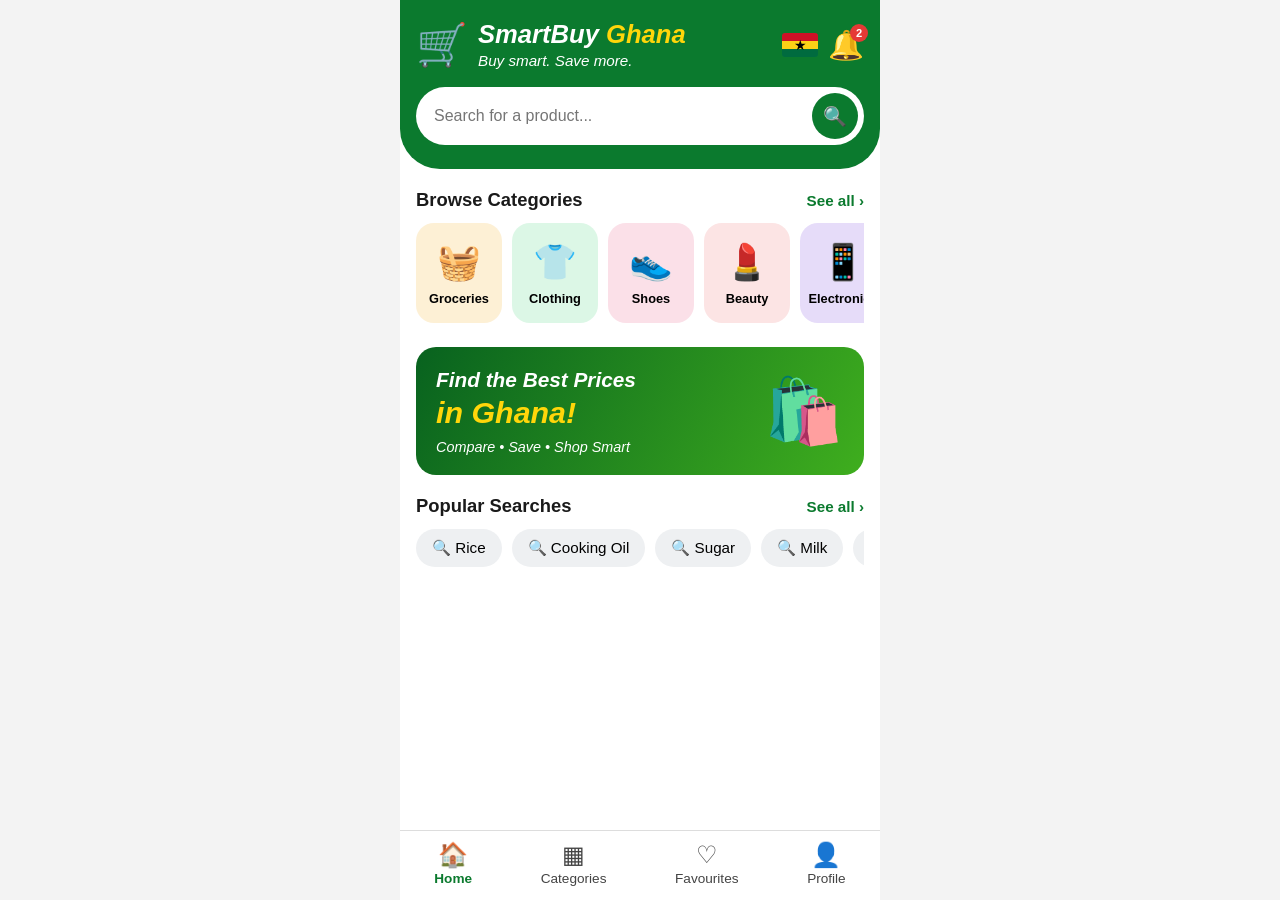
<file: index.html>
<!DOCTYPE html>
<html lang="en">
<head>
  <meta charset="UTF-8" />
  <meta name="viewport" content="width=device-width, initial-scale=1.0" />
  <title>SmartBuy Ghana</title>
  <link rel="stylesheet" href="style.css">
</head>
<body>
  <div class="app">

    <header class="header">
      <div class="brand">
        <span class="logo">🛒</span>
        <div class="brand-text">
          <h1>SmartBuy <span>Ghana</span></h1>
          <p>Buy smart. Save more.</p>
        </div>
        <span class="flag" aria-label="Ghana flag"></span>
        <button class="bell" aria-label="Notifications">🔔<span class="badge">2</span></button>
      </div>

      <form class="search" id="search-form">
        <input type="text" id="search-input" placeholder="Search for a product..." />
        <button type="submit" aria-label="Search">🔍</button>
      </form>
    </header>

    <main>
      <section>
        <div class="section-head">
          <h2>Browse Categories</h2>
          <a href="#">See all ›</a>
        </div>
        <div class="categories">
          <!-- Later: replace each emoji with <img src="images/groceries.png" alt="Groceries" /> -->
          <button class="category c-yellow" data-category="groceries"><span>🧺</span>Groceries</button>
          <button class="category c-green" data-category="clothing"><span>👕</span>Clothing</button>
          <button class="category c-pink" data-category="shoes"><span>👟</span>Shoes</button>
          <button class="category c-rose" data-category="beauty"><span>💄</span>Beauty</button>
          <button class="category c-purple" data-category="electronics"><span>📱</span>Electronics</button>
        </div>
      </section>

      <section class="banner">
        <div class="banner-text">
          <h2>Find the Best Prices <strong>in Ghana!</strong></h2>
          <p>Compare • Save • Shop Smart</p>
        </div>
        <!-- Later: add <img src="images/banner-woman.png" alt="" /> here -->
        <div class="banner-image">🛍️</div>
      </section>

      <section>
        <div class="section-head">
          <h2>Popular Searches</h2>
          <a href="#">See all ›</a>
        </div>
        <div class="chips" id="chips">
          <button class="chip">🔍 Rice</button>
          <button class="chip">🔍 Cooking Oil</button>
          <button class="chip">🔍 Sugar</button>
          <button class="chip">🔍 Milk</button>
          <button class="chip">🔍 Tomato Paste</button>
        </div>
      </section>

      <section id="results" class="results" hidden>
        <h2 id="results-title"></h2>
        <ul id="results-list"></ul>
      </section>
    </main>

    <nav class="bottom-nav">
      <a href="#" class="active"><span>🏠</span>Home</a>
      <a href="#"><span>▦</span>Categories</a>
      <a href="#"><span>♡</span>Favourites</a>
      <a href="#"><span>👤</span>Profile</a>
    </nav>

  </div>

  <script src="script.js"></script>
</body>
</html>
</file>
<file: style.css>
* {
  box-sizing: border-box;
  margin: 0;
  padding: 0;
}

:root {
  --green: #0b7a2e;
  --green-dark: #08621f;
  --yellow: #ffd60a;
  --text: #1a1a1a;
  --grey: #eef0f2;
}

body {
  font-family: "Segoe UI", Roboto, Arial, sans-serif;
  background: #f3f3f3;
  color: var(--text);
}

.app {
  max-width: 480px;
  margin: 0 auto;
  min-height: 100vh;
  background: #ffffff;
  padding-bottom: 80px;
}

/* ---------- Header ---------- */
.header {
  background: var(--green);
  padding: 20px 16px 24px;
  border-radius: 0 0 40px 40px;
}

.brand {
  display: flex;
  align-items: center;
  gap: 10px;
  color: #ffffff;
}

.logo {
  font-size: 2.6rem;
}

.brand-text {
  flex: 1;
}

.brand-text h1 {
  font-size: 1.6rem;
  font-style: italic;
  font-weight: 800;
  line-height: 1.1;
}

.brand-text h1 span {
  color: var(--yellow);
}

.brand-text p {
  font-style: italic;
  font-size: 0.95rem;
  margin-top: 4px;
}
.flag {
  position: relative;
  display: inline-block;
  width: 36px;
  height: 24px;
  border-radius: 3px;
  background: linear-gradient(
    to bottom,
    #CE1126 0 33.33%,
    #FCD116 33.33% 66.66%,
    #006B3F 66.66% 100%
  );
}

.flag::after {
  content: "★";
  position: absolute;
  top: 50%;
  left: 50%;
  transform: translate(-50%, -50%);
  color: #000;
  font-size: 14px;
  line-height: 1;
}

.bell {
  position: relative;
  background: none;
  border: none;
  font-size: 1.8rem;
  color: #ffffff;
  cursor: pointer;
}

.badge {
  position: absolute;
  top: -4px;
  right: -4px;
  background: #e53935;
  color: #ffffff;
  font-size: 0.7rem;
  font-weight: 700;
  width: 18px;
  height: 18px;
  border-radius: 50%;
  display: flex;
  align-items: center;
  justify-content: center;
}

/* ---------- Search ---------- */
.search {
  display: flex;
  align-items: center;
  background: #ffffff;
  border-radius: 40px;
  margin-top: 18px;
  padding: 6px 6px 6px 18px;
}

.search input {
  flex: 1;
  border: none;
  outline: none;
  font-size: 1rem;
  background: transparent;
}

.search button {
  background: var(--green);
  border: none;
  color: #ffffff;
  width: 46px;
  height: 46px;
  border-radius: 50%;
  font-size: 1.2rem;
  cursor: pointer;
}

/* ---------- Sections ---------- */
main {
  padding: 0 16px;
}

section {
  margin-top: 20px;
}

.section-head {
  display: flex;
  justify-content: space-between;
  align-items: center;
  margin-bottom: 12px;
}

.section-head h2 {
  font-size: 1.15rem;
}

.section-head a {
  color: var(--green);
  font-weight: 700;
  text-decoration: none;
  font-size: 0.95rem;
}

/* ---------- Categories ---------- */
.categories {
  display: flex;
  gap: 10px;
  overflow-x: auto;
  padding-bottom: 4px;
}

.category {
  flex: 0 0 auto;
  width: 86px;
  height: 100px;
  border: none;
  border-radius: 18px;
  display: flex;
  flex-direction: column;
  align-items: center;
  justify-content: center;
  gap: 8px;
  font-size: 0.8rem;
  font-weight: 600;
  cursor: pointer;
}

.category span {
  font-size: 2.2rem;
}

.c-yellow { background: #fdf0d5; }
.c-green { background: #dcf7e6; }
.c-pink { background: #fbe0e8; }
.c-rose { background: #fce4e4; }
.c-purple { background: #e6dcf9; }

/* ---------- Banner ---------- */
.banner {
  display: flex;
  align-items: center;
  justify-content: space-between;
  background: linear-gradient(120deg, var(--green-dark), #3fae1e);
  color: #ffffff;
  border-radius: 20px;
  padding: 20px;
  overflow: hidden;
}

.banner-text h2 {
  font-size: 1.3rem;
  font-style: italic;
  line-height: 1.25;
}

.banner-text strong {
  display: block;
  color: var(--yellow);
  font-size: 1.9rem;
}

.banner-text p {
  margin-top: 8px;
  font-style: italic;
  font-size: 0.9rem;
}

.banner-image {
  font-size: 4rem;
}

/* ---------- Popular searches ---------- */
.chips {
  display: flex;
  gap: 10px;
  overflow-x: auto;
  padding-bottom: 4px;
}

.chip {
  flex: 0 0 auto;
  background: var(--grey);
  border: none;
  border-radius: 30px;
  padding: 10px 16px;
  font-size: 0.95rem;
  cursor: pointer;
}

/* ---------- Results ---------- */
.results ul {
  list-style: none;
}

.results li {
  display: flex;
  justify-content: space-between;
  padding: 12px 14px;
  margin-bottom: 8px;
  background: var(--grey);
  border-radius: 12px;
}

.results li.cheapest {
  background: #dcf7e6;
  border: 2px solid var(--green);
}

.results h2 {
  margin-bottom: 10px;
  font-size: 1.1rem;
}

/* ---------- Bottom nav ---------- */
.bottom-nav {
  position: fixed;
  bottom: 0;
  left: 50%;
  transform: translateX(-50%);
  width: 100%;
  max-width: 480px;
  display: flex;
  justify-content: space-around;
  background: #ffffff;
  border-top: 1px solid #ddd;
  padding: 10px 0 14px;
}

.bottom-nav a {
  display: flex;
  flex-direction: column;
  align-items: center;
  gap: 2px;
  text-decoration: none;
  color: #444;
  font-size: 0.85rem;
}

.bottom-nav a span {
  font-size: 1.5rem;
}

.bottom-nav a.active {
  color: var(--green);
  font-weight: 700;
}
</file>
